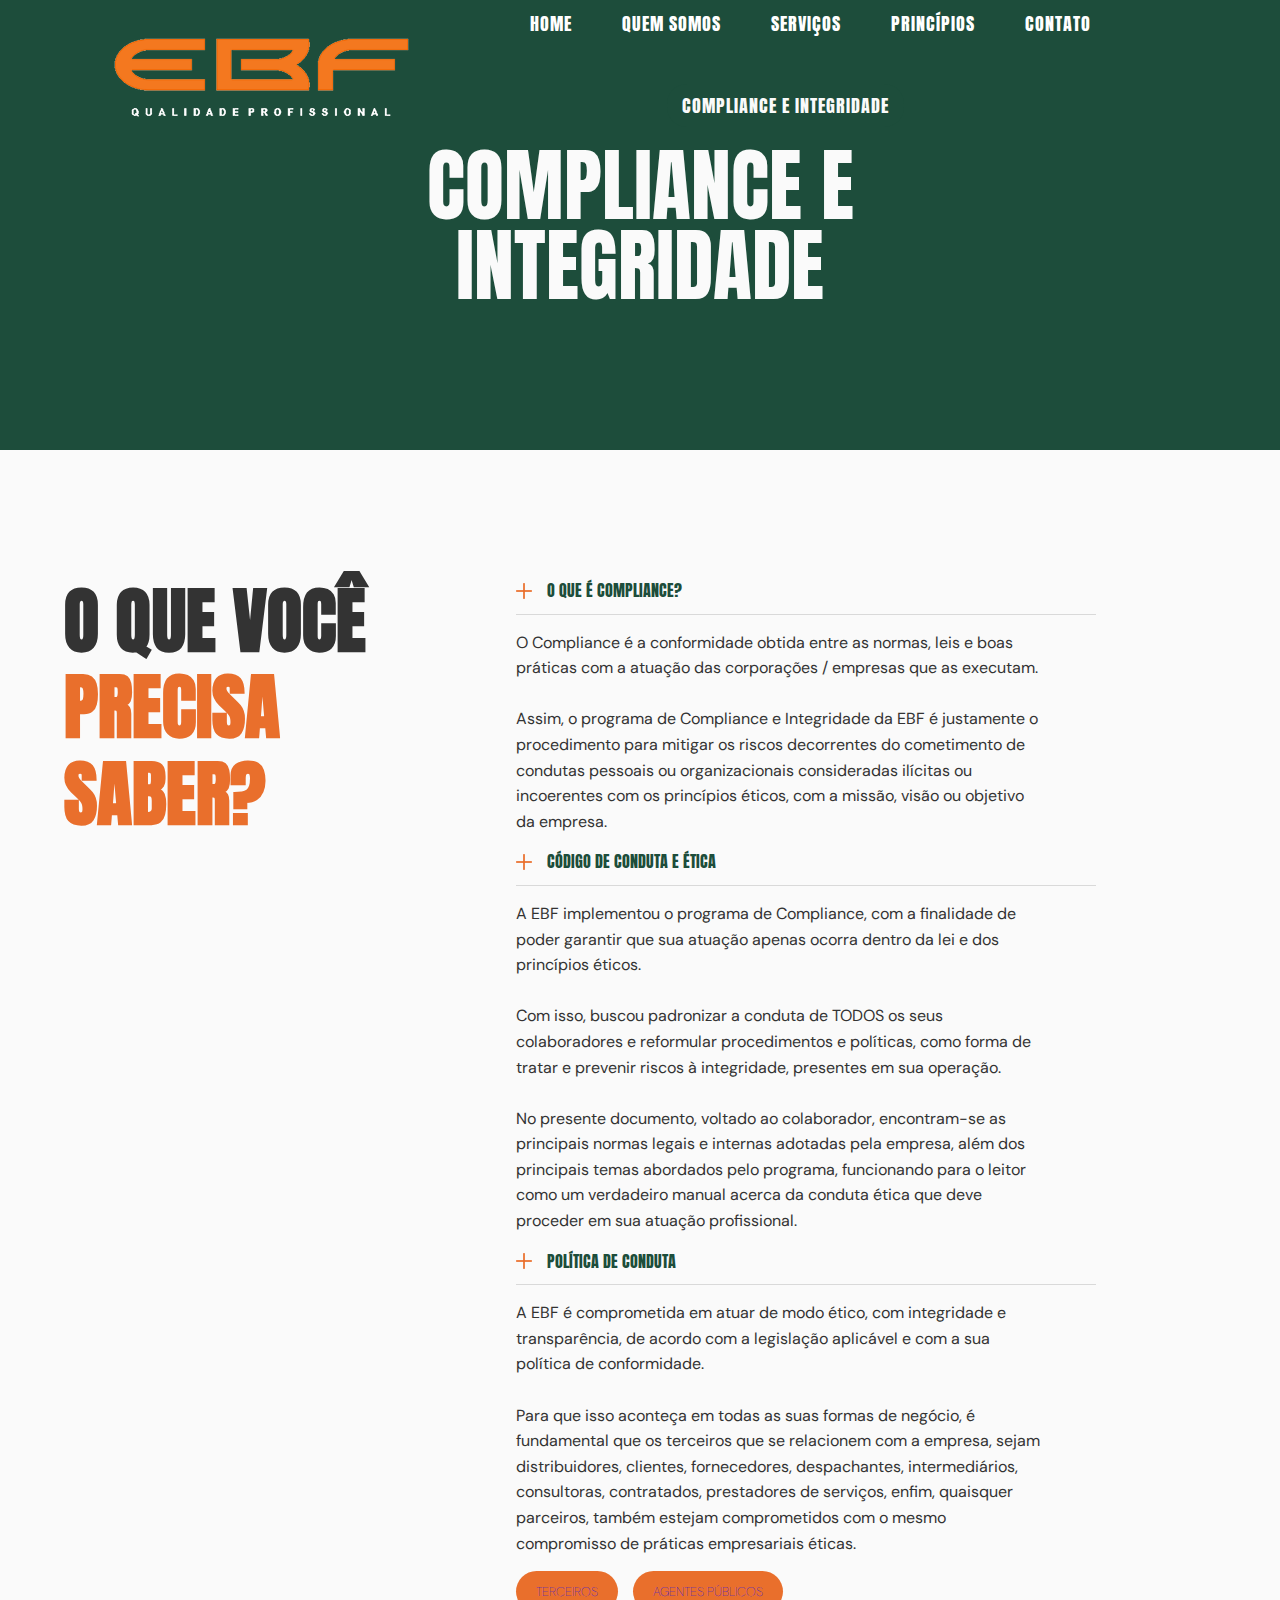
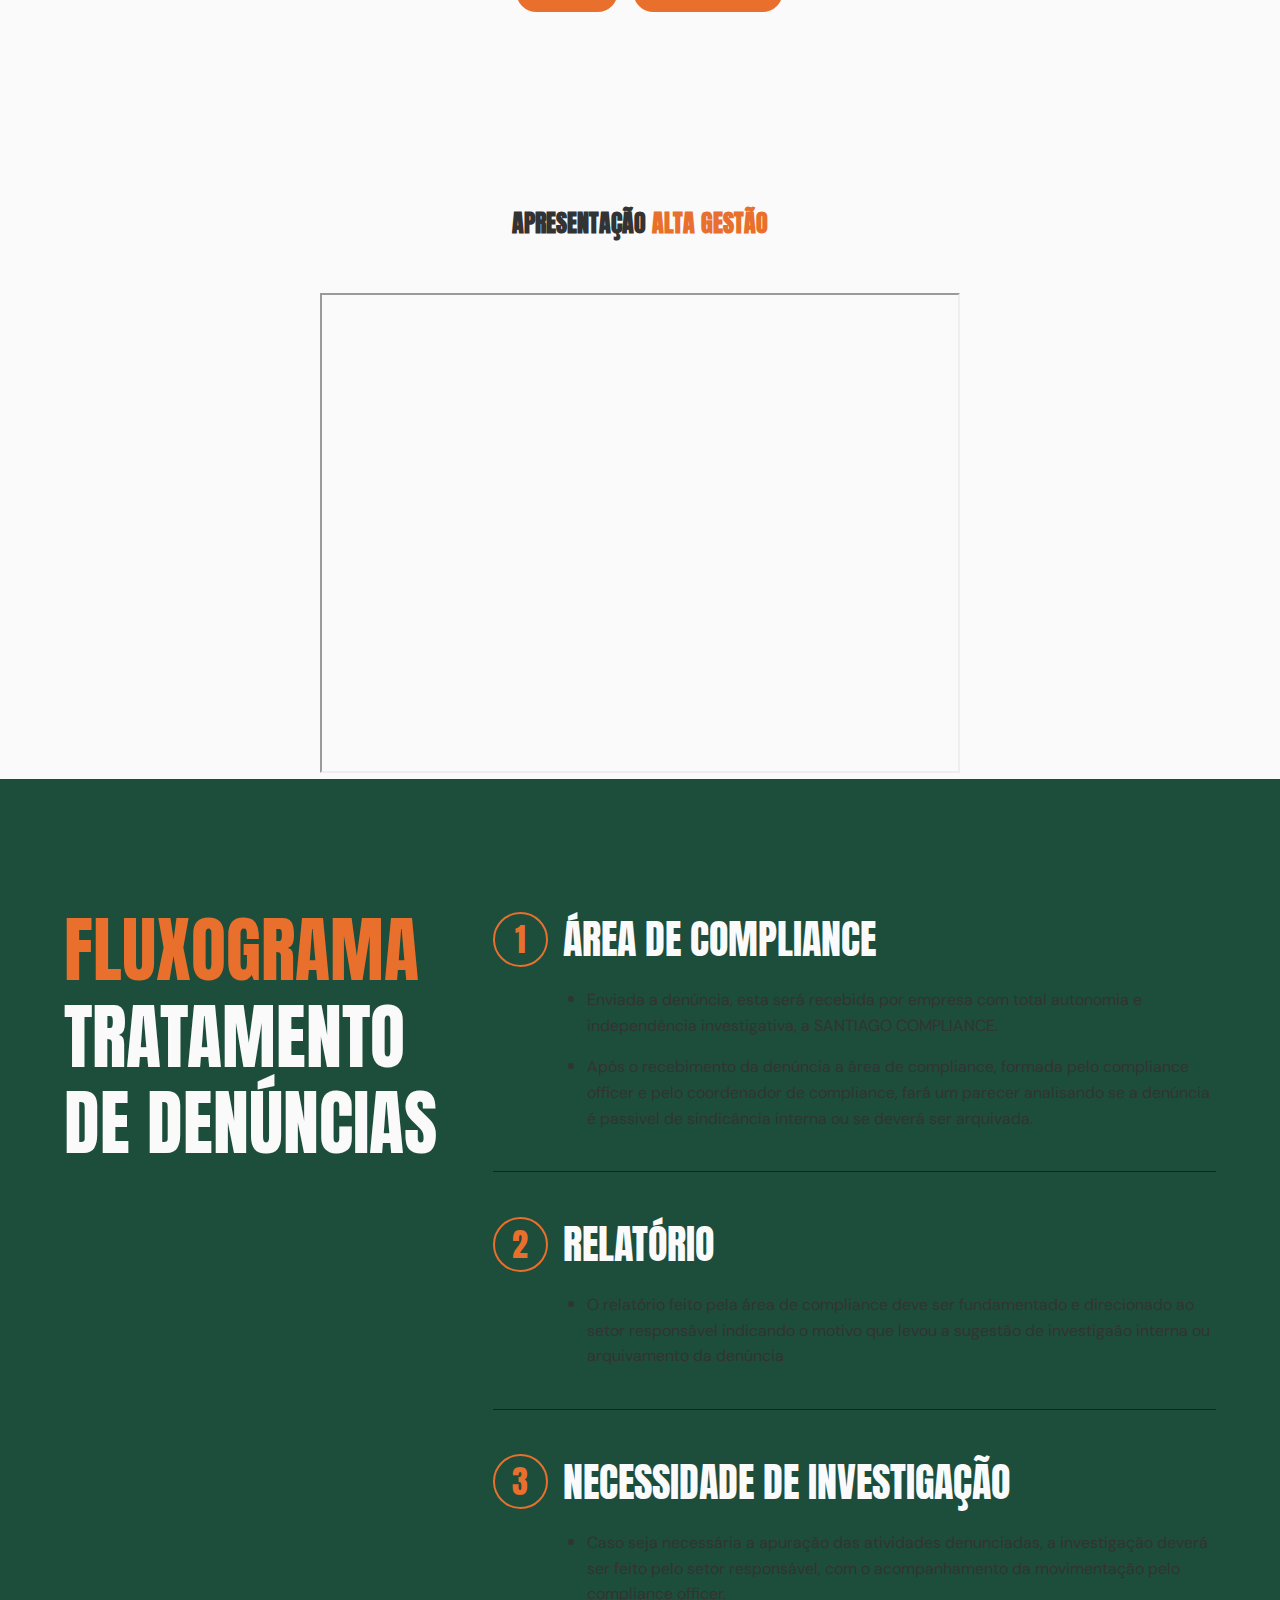
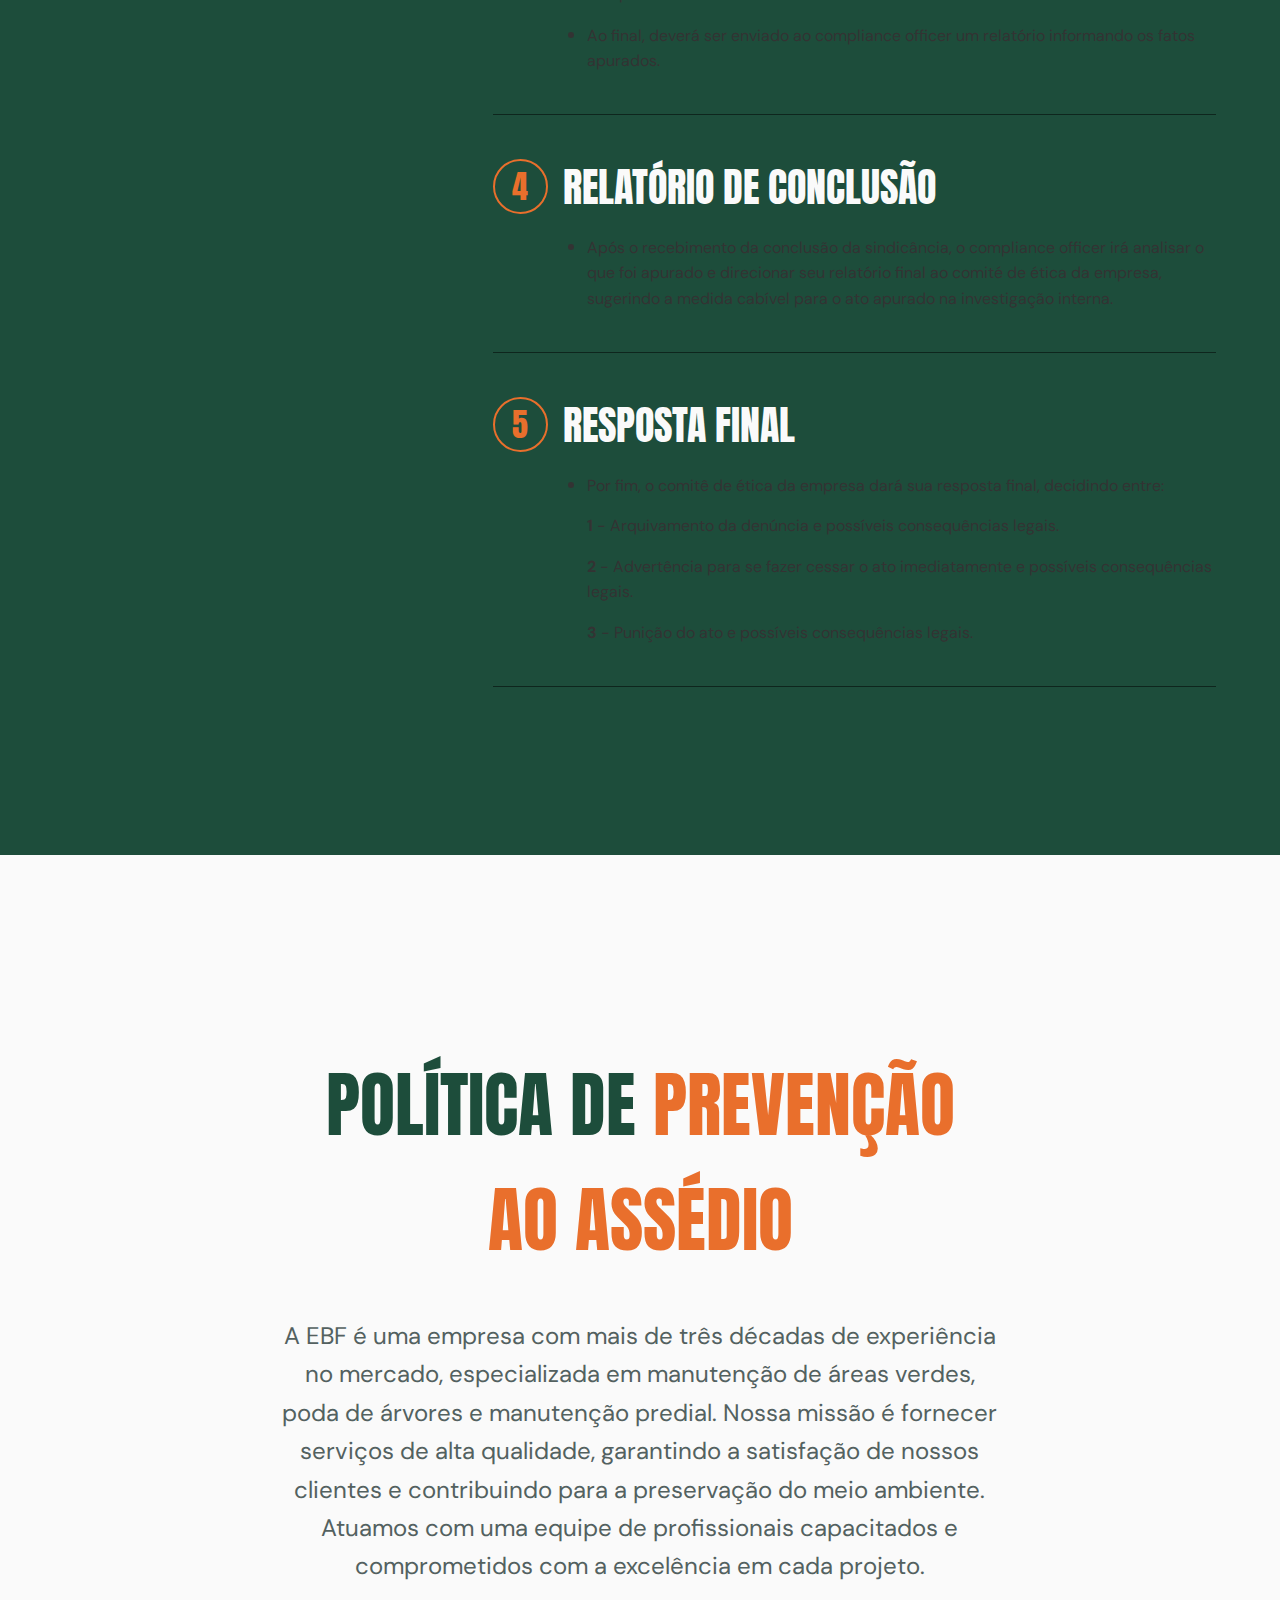
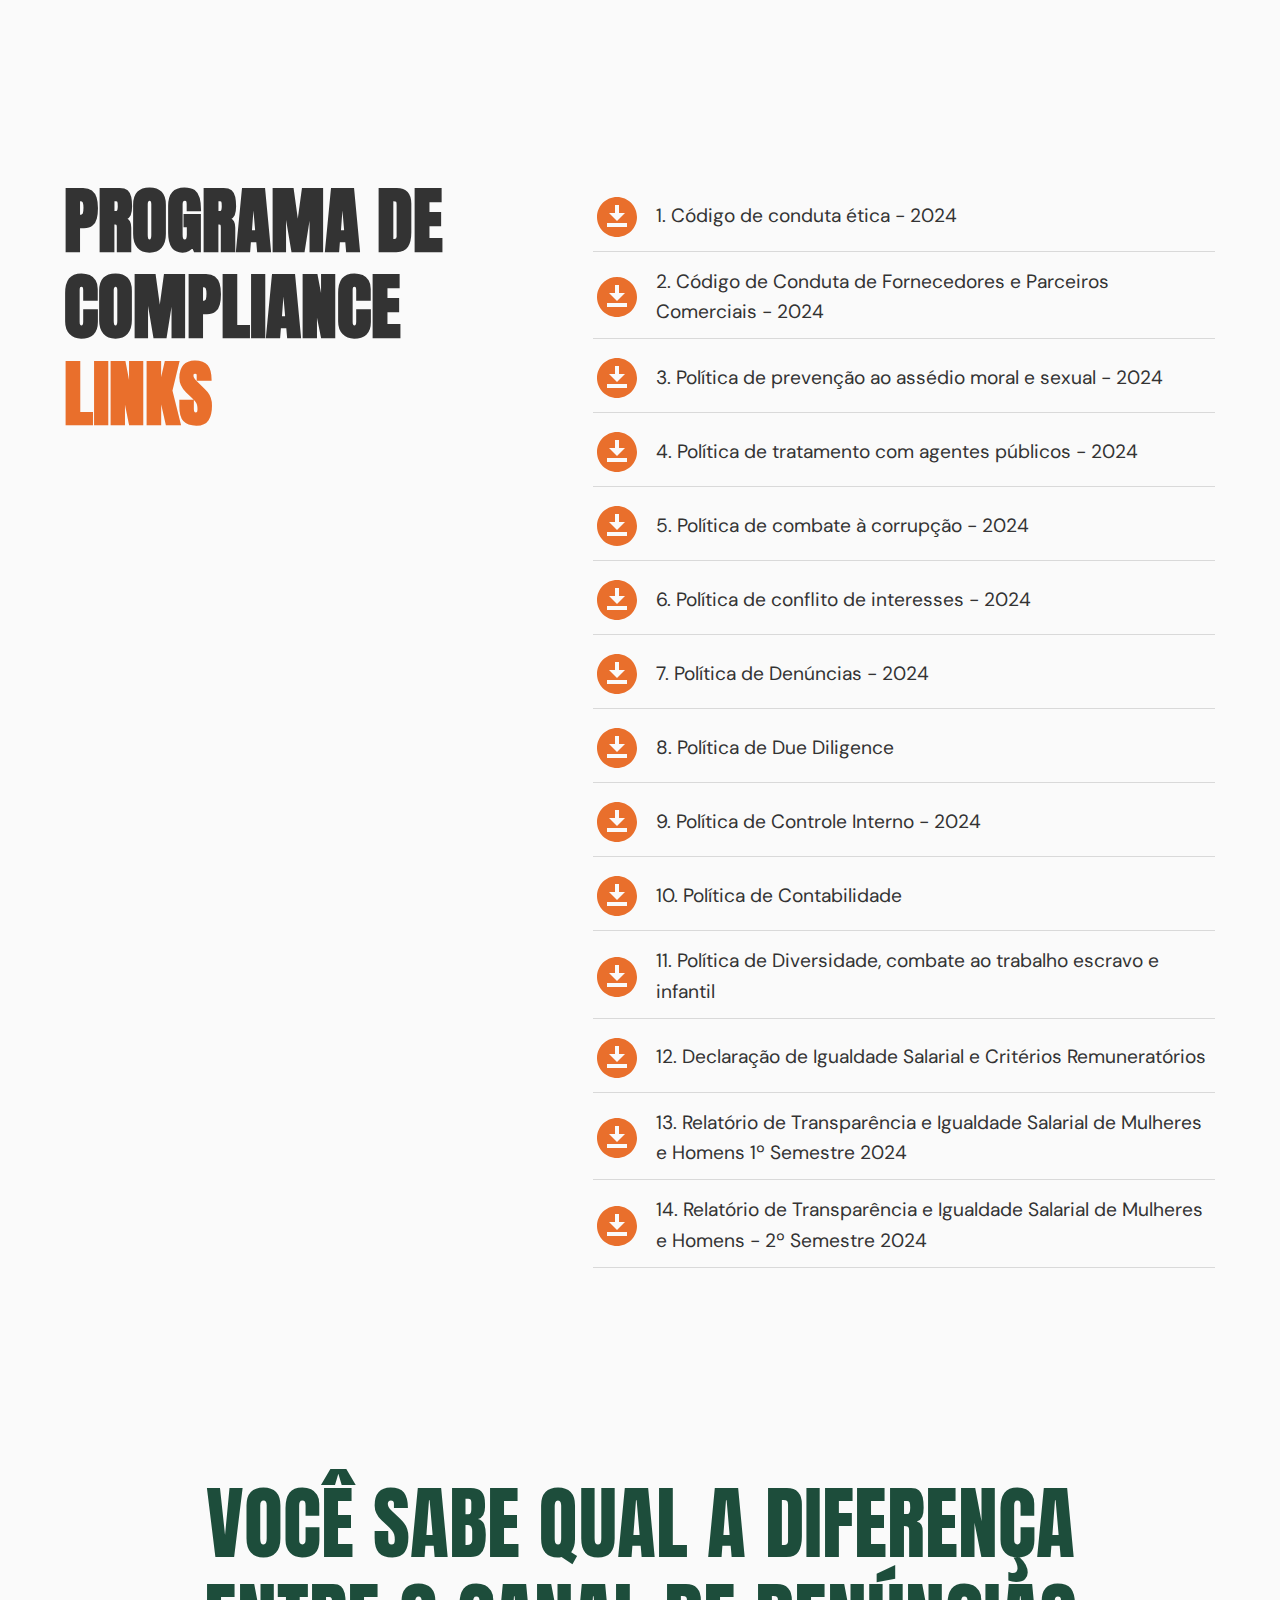
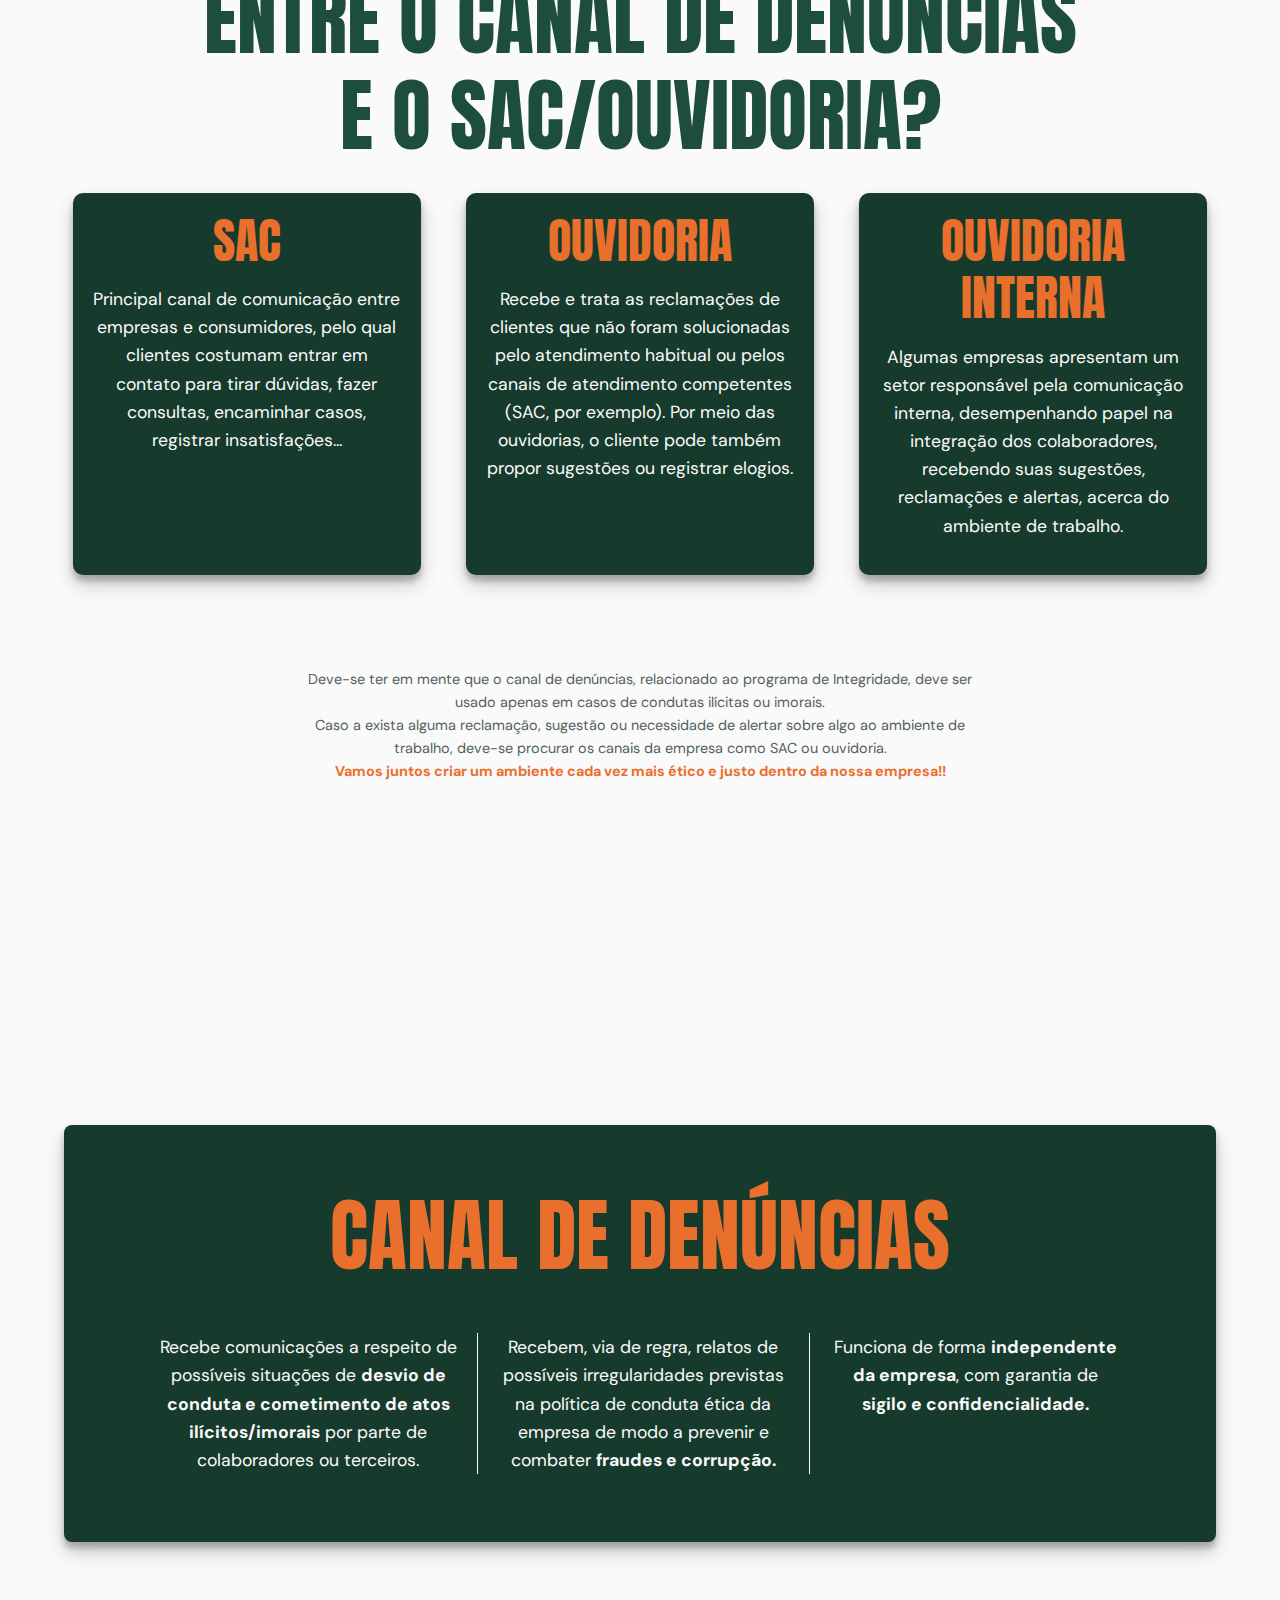
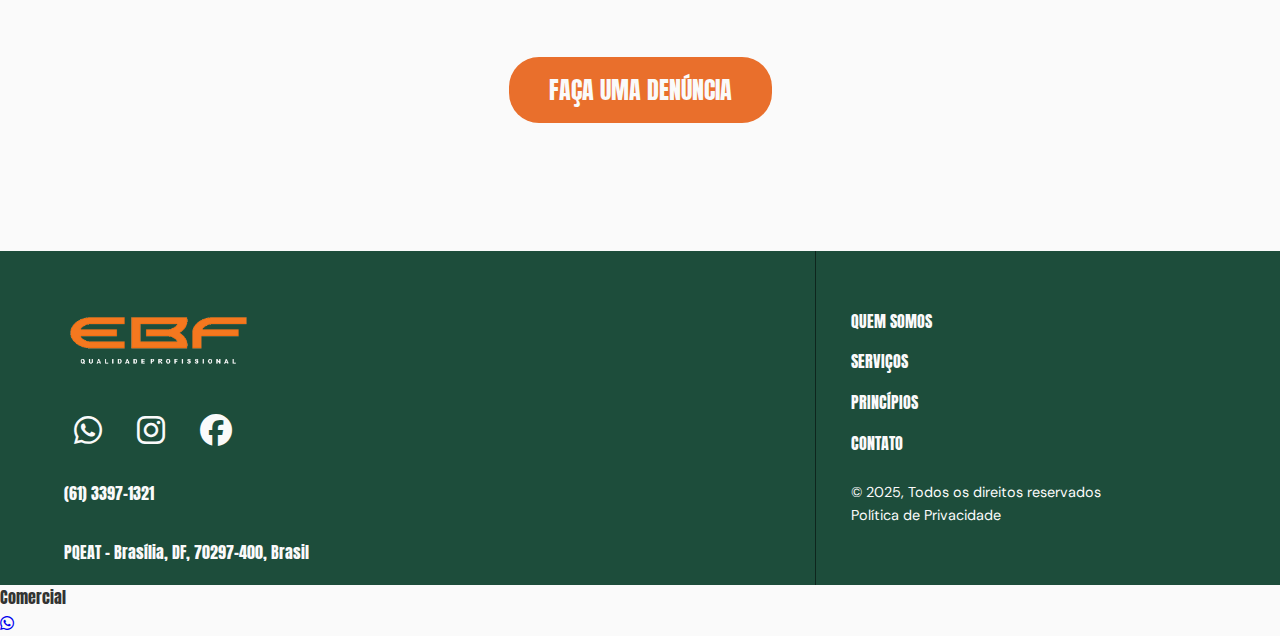
<file: compliance-integridade.html>
<!DOCTYPE html>
<html lang="en">

<head>
    <!-- Google Tag Manager -->
    <script>(function (w, d, s, l, i) {
            w[l] = w[l] || []; w[l].push({
                'gtm.start':
                    new Date().getTime(), event: 'gtm.js'
            }); var f = d.getElementsByTagName(s)[0],
                j = d.createElement(s), dl = l != 'dataLayer' ? '&l=' + l : ''; j.async = true; j.src =
                    'https://www.googletagmanager.com/gtm.js?id=' + i + dl; f.parentNode.insertBefore(j, f);
        })(window, document, 'script', 'dataLayer', 'GTM-NSTV84XT');</script>
    <!-- End Google Tag Manager -->
    <meta charset="UTF-8">
    <meta name="viewport" content="width=<device-width>, initial-scale=1.0">
    <meta name="format-detection" content="telephone=no">
    <title>EBF - Compliance e integridade</title>

    <link href="https://fonts.googleapis.com/css2?family=Anton&family=DM+Sans:wght@400;700&display=swap"
        rel="stylesheet">
    <link rel="stylesheet" href="./css/variaveis.css?v=1.0.7">
    <link rel="stylesheet" href="./css/reset-geral.css?v=1.0.7">
    <link rel="stylesheet" href="./css/style.css?v=1.0.7">
    <link rel="stylesheet" href="./css/menu.css?v=1.0.7">
    <link rel="stylesheet" href="./css/responsivo.css?v=1.0.7">
    <link rel="stylesheet" href="./css/compliance-integridade.css?v=1.0.7">

    <link rel="shortcut icon" href="images/logofavicon.png"/>
    <link rel="stylesheet" href="https://cdnjs.cloudflare.com/ajax/libs/font-awesome/6.7.2/css/all.min.css"
        integrity="sha512-Evv84Mr4kqVGRNSgIGL/F/aIDqQb7xQ2vcrdIwxfjThSH8CSR7PBEakCr51Ck+w+/U6swU2Im1vVX0SVk9ABhg=="
        crossorigin="anonymous" referrerpolicy="no-referrer" />
</head>

<body>
    <!-- Google Tag Manager (noscript) -->
    <noscript><iframe src="https://www.googletagmanager.com/ns.html?id=GTM-NSTV84XT" height="0" width="0"
            style="display:none;visibility:hidden"></iframe></noscript>
    <!-- End Google Tag Manager (noscript) -->
    <header class="header">
        <div class="container">
            <div class="logo">
                <a href="index.html"><img src="./images/logo-laranja.png" alt="EBF Qualidade Profissional"></a>
            </div>
            <nav>
                <div class="topo-menu">
                    <img src="./images/hamburguer.svg" alt="Menu" class="menu-icon" id="menu-icon">
                </div>
                <ul class="nav-links" id="nav-links">
                    <li class="home-no-menu"><a href="index.html" class="nav-item">HOME</a></li>
                    <li><a href="index.html#quem-somos" class="nav-item">QUEM SOMOS</a></li>
                    <li class="nav-servicos"><a class="nav-item">SERVIÇOS</a></li>
                    <li><a href="index.html#principios" class="nav-item">PRINCÍPIOS</a>
                    </li>
                    <li><a id="button-entre-em-contato" class="nav-item">CONTATO</a></li>
                    <li><a href="compliance-integridade.html" class="nav-item btn-compliance">COMPLIANCE E
                            INTEGRIDADE</a></li>
                    <li>
                        <img id="menu-logo" class="menu-logo nav-item" src="./images/logo-menu.png" alt="Logo">
                    </li>
                </ul>
            </nav>
        </div>
    </header>

    <!-- trecho para contato no compliance -->
    <div class="overlay"></div>
    <div class="entre-em-contato-container">
        <div class="entre-em-contato">
            <div class="entre-em-contato-esquerda">
                <div class="entre-em-contato-esquerda-heading">
                    <span class="entre-em-contato-esquerda-heading-secundario">ENTRE EM<br></span>
                    <span class="entre-em-contato-esquerda-heading-primario">CONTATO</span>
                </div>
                <div class="entre-em-contato-esquerda-container">
                    <div class="entre-em-contato-esquerda-email">
                        <div class="entre-em-contato-label">E-mail para envio de currículos</div>
                        <div class="entre-em-contato-valor sublinhado">COMERCIAL@EBFWEB.COM.BR</div>
                        <div></div>
                    </div>
                </div>
                <div class="entre-em-contato-esquerda-container">
                    <div class="entre-em-contato-esquerda-wpp">
                        <div class="entre-em-contato-label">Whatsapp</div>
                        <div class="entre-em-contato-valor">(61) 3397-1321</div>
                    </div>
                </div>
                <div class="entre-em-contato-esquerda-container">
                    <div class="entre-em-contato-esquerda-endereco">
                        <div class="entre-em-contato-label">Endereço</div>
                        <div class="entre-em-contato-valor">PQEAT - Brasília, DF, 70297-400, Brasil</div>
                    </div>
                </div>
            </div>
            <div class="entre-em-contato-direita-content">
                <div class="entre-em-contato-direita-heading">CONTATO COMERCIAL</div>
                <div class="entre-em-contato-direita-texto">Preencha os detalhes e entraremos em<br>contato o mais breve
                    possível pra<br>entender suas necessidades!</div>
                <div class="inputs-entre-em-contato">
                    <label for="nome-entre-em-contato">Nome</label>
                    <input type="text" id="nome-entre-em-contato" placeholder="Seu nome aqui">
                    <label for="email-entre-em-contato">E-mail</label>
                    <input type="text" id="email-entre-em-contato" placeholder="Seu e-mail aqui">
                    <label for="telefone-entre-em-contato">Telefone</label>
                    <input type="text" id="telefone-entre-em-contato" placeholder="Seu telefone aqui">
                    <label for="mensagem-entre-em-contato">Mensagem</label>
                    <input type="text" id="mensagem-entre-em-contato" placeholder="Sua mensagem aqui">
                </div>
                <button id="entrar-em-contato" onclick="entrarEmContato()">ENVIAR</button>
            </div>
        </div>
    </div>

    <!-- adicionada classe hero-compliance mudanca no texto -->
    <section class="hero hero-compliance">
        <div class="hero-content">
            <!-- <br> -->
            <h1>COMPLIANCE E<br>INTEGRIDADE</h1>
        </div>
    </section>

    <section id="voce-precisa-saber">
        <div class="container-saber">
            <div class="titulo-saber">
                <h2>O QUE VOCÊ</h2>
                <h2><span class="highlight">PRECISA</span></h2>
                <h2><span class="highlight">SABER?</span></h2>
            </div>
            <ul class="conteudo-saber">
                <li>
                    <div class="titulo-conteudo">
                        <img src="./images/sinal-mais.png" alt="mais-abrir">
                        <h4>O QUE É COMPLIANCE?</h4>
                    </div>
                    <p>O Compliance é a conformidade obtida entre as normas, leis e boas práticas com a atuação das
                        corporações / empresas que as executam.
                        <br><br>
                        Assim, o programa de Compliance e Integridade da EBF é justamente o procedimento para mitigar os
                        riscos decorrentes do cometimento de condutas pessoais ou organizacionais consideradas ilícitas
                        ou incoerentes com os princípios éticos, com a missão, visão ou objetivo da empresa.
                    </p>
                </li>

                <li>
                    <div class="titulo-conteudo">
                        <img src="./images/sinal-mais.png" alt="mais-abrir">
                        <h4>CÓDIGO DE CONDUTA E ÉTICA</h4>
                    </div>
                    <p>A EBF implementou o programa de Compliance, com a finalidade de poder garantir que sua atuação
                        apenas ocorra dentro da lei e dos princípios éticos.
                        <br><br>
                        Com isso, buscou padronizar a conduta de TODOS os seus colaboradores e reformular procedimentos
                        e políticas, como forma de tratar e prevenir riscos à integridade, presentes em sua operação.
                        <br><br>
                        No presente documento, voltado ao colaborador, encontram-se as principais normas legais e
                        internas adotadas pela empresa, além dos principais temas abordados pelo programa, funcionando
                        para o leitor como um verdadeiro manual acerca da conduta ética que deve proceder em sua atuação
                        profissional.
                    </p>
                </li>

                <li>
                    <div class="titulo-conteudo">
                        <img src="./images/sinal-mais.png" alt="mais-abrir">
                        <h4>POLÍTICA DE CONDUTA</h4>
                    </div>
                    <p>A EBF é comprometida em atuar de modo ético, com integridade e transparência, de acordo com a
                        legislação aplicável e com a sua política de conformidade.
                        <br><br>
                        Para que isso aconteça em todas as suas formas de negócio, é fundamental que os terceiros que se
                        relacionem com a empresa, sejam distribuidores, clientes, fornecedores, despachantes,
                        intermediários, consultoras, contratados, prestadores de serviços, enfim, quaisquer parceiros,
                        também estejam comprometidos com o mesmo compromisso de práticas empresariais éticas.
                    </p>
                    <div class="botoes-saber">
                        <button class="botao-saber"><a
                                href="./arquivos/terceiros.pdf" target="_blank">TERCEIROS</a></button>

                        <button class="botao-saber"><a
                                href="./arquivos/guia-agentes-publicos.pdf"
                                target="_blank">AGENTES PÚBLICOS</a></button>
                    </div>
                </li>
            </ul>
        </div>
    </section>

    <section id="apresentacao-gestao">
        <div class="container-gestao">
            <h2>APRESENTAÇÃO <span class="highlight">ALTA GESTÃO</span></h2>
            <div class="video-container">
                <iframe src="https://drive.google.com/file/d/1Hx_PZERpNTTrKx1RT4KD47GNvONK8tvf/preview" width="640"
                    height="480" allow="autoplay"></iframe>
            </div>
        </div>
    </section>

    <section id="fluxograma-denuncias">
        <div class="container-fluxograma">
            <div class="titulo-fluxograma">
                <h2><span class="highlight">FLUXOGRAMA</span></h2>
                <h2>TRATAMENTO </h2>
                <h2>DE DENÚNCIAS</h2>
            </div>
            <ul class="conteudo-fluxograma">
                <li>
                    <div class="titulo-conteudo-fluxograma">
                        <div class="numero-titulo">1</div>
                        <h4>ÁREA DE COMPLIANCE</h4>
                    </div>
                    <ul class="lista-fluxograma">
                        <li>
                            <p>Enviada a denúncia, esta será recebida por empresa com total autonomia e independência
                                investigativa, a SANTIAGO COMPLIANCE.</p>
                        </li>
                        <li>
                            <p>Após o recebimento da denúncia a área de compliance, formada pelo compliance officer e
                                pelo coordenador de compliance, fará um parecer analisando se a denúncia é passivel de
                                sindicância interna ou se deverá ser arquivada.</p>
                        </li>
                    </ul>
                </li>
                <li>
                    <div class="linha-fluxograma"></div>
                </li>

                <li>
                    <div class="titulo-conteudo-fluxograma">
                        <div class="numero-titulo">2</div>
                        <h4>RELATÓRIO</h4>
                    </div>
                    <ul class="lista-fluxograma">
                        <li>
                            <p>O relatório feito pela área de compliance deve ser fundamentado e direcionado ao setor
                                responsável indicando o motivo que levou a sugestão de investigaão interna ou
                                arquivamento da denúncia</p>
                        </li>
                    </ul>
                </li>
                <li>
                    <div class="linha-fluxograma"></div>
                </li>

                <li>
                    <div class="titulo-conteudo-fluxograma">
                        <div class="numero-titulo">3</div>
                        <h4>NECESSIDADE DE INVESTIGAÇÃO</h4>
                    </div>
                    <ul class="lista-fluxograma">
                        <li>
                            <p>Caso seja necessária a apuração das atividades denunciadas, a investigação deverá ser
                                feito pelo setor responsável, com o acompanhamento da movimentação pelo compliance
                                officer.</p>
                        </li>
                        <li>
                            <p>Ao final, deverá ser enviado ao compliance officer um relatório informando os fatos
                                apurados.</p>
                        </li>
                    </ul>
                </li>
                <li>
                    <div class="linha-fluxograma"></div>
                </li>

                <li>
                    <div class="titulo-conteudo-fluxograma">
                        <div class="numero-titulo">4</div>
                        <h4>RELATÓRIO DE CONCLUSÃO</h4>
                    </div>
                    <ul class="lista-fluxograma">
                        <li>
                            <p>Após o recebimento da conclusão da sindicância, o compliance officer irá analisar o que
                                foi
                                apurado e direcionar seu relatório final ao comité de ética da empresa, sugerindo a
                                medida
                                cabível para o ato apurado na investigação interna.</p>
                        </li>
                    </ul>
                </li>
                <li>
                    <div class="linha-fluxograma"></div>
                </li>

                <li>
                    <div class="titulo-conteudo-fluxograma">
                        <div class="numero-titulo">5</div>
                        <h4>RESPOSTA FINAL</h4>
                    </div>
                    <ul class="lista-fluxograma lista-fluxograma-final">
                        <li>
                            <p>Por fim, o comitê de ética da empresa dará sua resposta final, decidindo entre:</p>
                        </li>
                        <li>
                            <p><span class="numero-fluxo-final">1</span> - Arquivamento da denúncia e possíveis
                                consequências legais.</p>
                        </li>
                        <li>
                            <p><span class="numero-fluxo-final">2</span> - Advertência para se fazer cessar o ato
                                imediatamente e possíveis consequências legais.</p>
                        </li>
                        <li>
                            <p><span class="numero-fluxo-final">3</span> - Punição do ato e possíveis consequências
                                legais.</p>
                        </li>
                    </ul>
                </li>
                <li>
                    <div class="linha-fluxograma"></div>
                </li>
            </ul>
        </div>
    </section>

    <section class="politica-prevencao-assedio">
        <h2>POLÍTICA DE<span class="highlight"> PREVENÇÃO
                <br>AO ASSÉDIO</span></h2>
        <p>A EBF é uma empresa com mais de três décadas de experiência no mercado, especializada em manutenção de áreas
            verdes, poda de árvores e manutenção predial. Nossa missão é fornecer serviços de alta qualidade, garantindo
            a satisfação de nossos clientes e contribuindo para a preservação do meio ambiente. Atuamos com uma equipe
            de profissionais capacitados e comprometidos com a excelência em cada projeto.</p>
    </section>

    <section id="links-programas-compliance">
        <div class="container-links-programas">
            <div class="titulo-links-programas">
                <h2>PROGRAMA DE</h2>
                <h2>COMPLIANCE</h2>
                <h2><span class="highlight">LINKS</span></h2>
            </div>
            <ul class="lista-compliance-links">
                <li class="titulo-links">
                    <img src="./images/icone-download.svg" alt="mais-abrir">
                    <a href="./arquivos/codigo-de-conduta-etica.pdf" target="_blank">1. Código de
                        conduta ética - 2024</a>
                </li>
                <li class="titulo-links">
                    <img src="./images/icone-download.svg" alt="mais-abrir">
                    <a href="./arquivos/codigo-de-conduta-fornecedores.pdf" target="_blank">2.
                        Código de Conduta de Fornecedores e Parceiros Comerciais - 2024</a>
                </li>
                <li class="titulo-links">
                    <img src="./images/icone-download.svg" alt="mais-abrir">
                    <a href="./arquivos/politica-de-prevencao.pdf" target="_blank">3. Política de
                        prevenção ao assédio moral e sexual - 2024</a>
                </li>
                <li class="titulo-links">
                    <img src="./images/icone-download.svg" alt="mais-abrir">
                    <a href="./arquivos/politica-de-tratamento-agentes.pdf"
                    target="_blank">4. Política de tratamento com agentes públicos -
                        2024</a>
                </li>
                <li class="titulo-links">
                    <img src="./images/icone-download.svg" alt="mais-abrir">
                    <a href="./arquivos/politica-de-combate.pdf" target="_blank">5. Política de
                        combate à corrupção - 2024</a>
                </li>
                <li class="titulo-links">
                    <img src="./images/icone-download.svg" alt="mais-abrir">
                    <a href="./arquivos/politica-de-conflito.pdf" target="_blank">6. Política de
                        conflito de interesses - 2024</a>
                </li>
                <li class="titulo-links">
                    <img src="./images/icone-download.svg" alt="mais-abrir">
                    <a href="./arquivos/politica-de-denuncias.pdf" target="_blank">7. Política de
                        Denúncias - 2024</a>
                </li>
                <li class="titulo-links">
                    <img src="./images/icone-download.svg" alt="mais-abrir">
                    <a href="./arquivos/politica-due-diligence.pdf" target="_blank">8. Política de
                        Due Diligence</a>
                </li>
                <li class="titulo-links">
                    <img src="./images/icone-download.svg" alt="mais-abrir">
                    <a href="./arquivos/politica-controle-interno.pdf" target="_blank">9.
                        Política de Controle Interno - 2024</a>
                </li>
                <li class="titulo-links">
                    <img src="./images/icone-download.svg" alt="mais-abrir">
                    <a href="./arquivos/politica-de-contabilidade.pdf" target="_blank">10.
                        Política de Contabilidade</a>
                </li>
                <li class="titulo-links">
                    <img src="./images/icone-download.svg" alt="mais-abrir">
                    <a href="./arquivos/politica-de-diversidade.pdf" target="_blank">11. Política
                        de Diversidade, combate ao trabalho escravo e infantil</a>
                </li>
                <li class="titulo-links">
                    <img src="./images/icone-download.svg" alt="mais-abrir">
                    <a href="./arquivos/declaracao-igualdade-salarial.pdf" target="_blank">12. Declaração de Igualdade Salarial e Critérios Remuneratórios</a>
                </li>
                <li class="titulo-links">
                    <img src="./images/icone-download.svg" alt="mais-abrir">
                    <a href="./arquivos/relatorio-transparencia-igualdade-salarial.pdf" target="_blank">13. Relatório de Transparência e Igualdade Salarial de Mulheres e Homens 1º Semestre 2024</a>
                </li>
                <li class="titulo-links">
                    <img src="./images/icone-download.svg" alt="mais-abrir">
                    <a href="./arquivos/relatorio-transparencia-igualdade-salarial2semestre.pdf" target="_blank">14. Relatório de Transparência e Igualdade Salarial de Mulheres e Homens - 2º Semestre 2024</a>
                </li>

            </ul>
        </div>
    </section>

    <section id="diferenca-denuncia-sac">
        <div class="container">
            <h2>VOCÊ SABE QUAL A DIFERENÇA</h2>
            <h2>ENTRE O CANAL DE DENÚNCIAS</h2>
            <h2>E O SAC/OUVIDORIA?</h2>
            <div class="lista-diferenca-denuncia-sac">
                <div>
                    <h3>SAC</h3>
                    <p>Principal canal de comunicação entre empresas e consumidores, pelo qual clientes costumam entrar
                        em contato para tirar dúvidas, fazer consultas, encaminhar casos, registrar insatisfações...</p>
                </div>
                <div>
                    <h3>OUVIDORIA</h3>
                    <p>Recebe e trata as reclamações de clientes que não foram solucionadas pelo atendimento habitual ou
                        pelos canais de atendimento competentes (SAC, por exemplo). Por meio das ouvidorias, o cliente
                        pode também propor sugestões ou registrar elogios.</p>
                </div>
                <div>
                    <h3>OUVIDORIA INTERNA</h3>
                    <p>Algumas empresas apresentam um setor responsável pela comunicação interna, desempenhando papel na
                        integração dos colaboradores, recebendo suas sugestões, reclamações e alertas, acerca do
                        ambiente de trabalho.</p>
                </div>
            </div>
            <div class="texto-canal-denuncia">
                <p>Deve-se ter em mente que o canal de denúncias, relacionado ao programa de Integridade, deve ser usado
                    apenas em casos de condutas ilícitas ou imorais.<br>
                    Caso a exista alguma reclamação, sugestão ou necessidade de alertar sobre algo ao ambiente de
                    trabalho, deve-se procurar os canais da empresa como SAC ou ouvidoria.<br>
                    <strong><span class="highlight">Vamos juntos criar um ambiente cada vez mais ético e justo dentro da
                            nossa empresa!!</span></strong>
                </p>
            </div>
        </div>
    </section>

    <!-- secao semenlhante a denuncia -->
    <section id="canal-denuncias">
        <div class="container">
            <div>
                <h2>CANAL DE DENÚNCIAS</h2>
            </div>
            <div class="conteudo-denuncia">
                <p>
                    Recebe comunicações a respeito de possíveis situações de <b>desvio de conduta e cometimento de
                        atos ilícitos/imorais</b> por parte de colaboradores ou terceiros.
                </p>
                <p>
                    Recebem, via de regra, relatos de possíveis irregularidades previstas na política de conduta
                    ética da empresa de modo a prevenir e combater <b>fraudes e corrupção.</b>
                </p>
                <p>
                    Funciona de forma <b>independente da empresa</b>, com garantia de <b>sigilo e
                        confidencialidade.</b>
                </p>
            </div>
        </div>
        <div class="botao-denuncia">
            <button>
                <a href="https://santiagocompliance.com.br/integridade/ebf-industria-comercio-e-servicos-ltda"
                    target="_blank">FAÇA UMA DENÚNCIA</a>
            </button>
        </div>
    </section>

    <footer>
        <div class="container-footer">
          <div class="container-externo-social">
            <div class="logo-footer">
              <img src="images/logo-laranja.png" alt="EBF Qualidade Profissional">
            </div>
            <div class="container-interno">
              <div class="social-media">
                <div class="social-icons">
                  <a href="https://wa.me/+556198052164" target="_blank"><i class="fa-brands fa-whatsapp icone"></i></a>
                </div>
                <div class="social-icons">
                  <a href="https://www.instagram.com/ebfweb_?igsh=MzdpZzVoanRhcTY3" target="_blank"><i
                      class="fa-brands fa-instagram icone"></i></a>
                </div>
                <div class="social-icons">
                  <a href="https://www.facebook.com/share/1Fha7fsVTC/?mibextid=wwXIfr" target="_blank"><i
                      class="fa-brands fa-facebook icone"></i></a>
                </div>
              </div>
            </div>
            <div class="endereco-telefone-footer">
              (61) 3397-1321
            </div>
            <div class="endereco-telefone-footer">
              PQEAT - Brasília, DF, 70297-400, Brasil
            </div>
          </div>
          <div class="direitos-reservados">
            <nav>
              <ul class="menu-footer">
                <li><a href="./index.html#quem-somos">QUEM SOMOS</a></li>
                <li class="nav-servicos"><a>SERVIÇOS</a></li>
                <li><a href="./index.html#principios">PRINCÍPIOS</a></li>
                <li><a id="button-entre-em-contato-footer">CONTATO</a></li>
              </ul>
            </nav>
            <p>© 2025, Todos os direitos reservados<br>
              Política de Privacidade</p>
          </div>
        </div>
      </footer>

    <div class="whatsapp">
        <div class="texto-wpp">
            <span>Comercial</span>
        </div>
        <div class="botao-wpp">
            <a href="https://wa.me/+556198052164" target="_blank"><i class="fa-brands fa-whatsapp icone"></i></a>
        </div>
    </div>

    <script src="./js/index.js"></script>
</body>

</html>
</file>
<file: css/variaveis.css>
:root {
    --cor-primaria: #FAFAFA;
    --cor-secundaria: #E96F2C;
    --cor-terciaria: #1D4D3B;
    --cor-texto: #536160;
    --cor-branca: #FFFFFF;
}

:root {
    --fonte-primaria: 'Anton', sans-serif;
    --fonte-secundaria: "DM Sans", sans-serif;
}

:root {
    --titulo-hero: 104px;
    --tamanho-titulo: 72px;
    --tamanho-informacoes: 20px;
    --tamanho-titulo-secundario: 54px;
    --tamanho-texto: 18px;
    --tamanho-copy: 14px;
    --altura-titulos: 106%;
    --espacamento-titulos: -2%;
}
</file>
<file: css/style.css>
/* Header */
header {
  background: transparent;
  color: var(--cor-primaria);
  padding: 10px 0;
  position: absolute;
  width: 100%;
  top: 0;
  left: 0;
  z-index: 1000;
  transition: background 0.3s ease;
}

header.scrolled {
  background: var(--cor-terciaria);
}

header .container {
  display: flex;
  text-wrap: nowrap;
  justify-content: space-between;
  align-items: center;
  padding: 0 5%;
  overflow: hidden;
}

header .logo {
  margin-top: 13px;
}

header nav ul {
  display: flex;
  justify-content: center;
  align-items: center;
  flex-wrap: wrap;
  gap: 30px;
}

header nav ul li a {
  color: var(--cor-primaria);
  font-family: var(--fonte-primaria), sans-serif;
  font-weight: 400;
  font-size: 1rem;
  letter-spacing: 1px;
}

header nav ul li .btn-compliance {
  background: var(--cor-terciaria);
  color: var(--cor-primaria);
  padding: 8px 15px;
  border-radius: 20px;
  transition: background 0.3s;
}

header nav ul li .btn-compliance:hover {
  background: #184132;
}

/* Hero Section */
.hero {
  position: relative;
  width: 100%;
  height: 85vh;
  overflow: hidden;
}

.hero img {
  width: 100%;
  height: 100%;
  object-fit: cover;
  filter: brightness(60%);
  position: relative;
}

.hero-content {
  display: flex;
  flex-direction: column;
  justify-content: center;
  align-items: center;
  text-align: center;
  color: var(--cor-primaria);
}

.hero-content {
  position: absolute;
  top: 50%;
  left: 50%;
  transform: translate(-50%, -50%);
  text-align: center;
  color: var(--cor-primaria);
  width: 80%;
}

.hero-content h1 {
  font-family: var(--fonte-primaria), sans-serif;
  font-size: 5rem;
  font-weight: 400;
  line-height: 130%;
  margin-bottom: 2%;
}

.hero-content button {
  background: var(--cor-secundaria);
  color: var(--cor-primaria);
  border: none;
  padding: 22px 32px;
  font-size: 1.2rem;
  line-height: 20px;
  font-weight: 400;
  cursor: pointer;
  border-radius: 30px;
  transition: background 0.3s;
}

.hero-content button:hover {
  background: #db8052;
}

/* Parceiros */
.parceiros {
  background: var(--cor-terciaria);
  padding: 20px 0;
  text-align: center;
}

.parceiros .slide-track {
  display: flex;
  justify-content: space-between;
  align-items: center;
}

.parceiros img {
  max-width: 80%;
  transition: filter 0.3s;
  object-fit: contain;
}

/* animacao */
.slider {
  width: 100%;
  overflow: hidden;
  position: relative;
}

.slide-track {
  display: flex;
  width: calc(250px * 12);
  animation: scroll 15s linear infinite;
}

.slide {
  width: 250px;
  flex-shrink: 0;
}

.slide img {
  width: 100%;
  height: auto;
}

@keyframes scroll {
  0% {
      transform: translateX(0);
  }
  100% {
      transform: translateX(calc(-250px * 6)); /* Ajuste o valor conforme o número de imagens */
  }
}

/* Quem Somos */
#quem-somos .container {
  padding: 80px 20px;
  text-align: center;
}

#quem-somos h2 {
  font-family: var(--fonte-primaria), sans-serif;
  font-size: 4rem;
  font-weight: 400;
  color: var(--cor-terciaria);
  line-height: 5rem;
  width: 80%;
  margin: 0 auto;
}


.highlight {
  color: var(--cor-secundaria);
}

#quem-somos .content {
  display: flex;
  align-items: center;
  justify-content: center;
  gap: 6rem;
  margin-top: 40px;
  padding: 0 15%;
}

#quem-somos .equipe {
  width: 40%;
  border-radius: 10px;
}

#quem-somos p {
  /* text-align: justify; */
  font-size: 1.1rem;
  font-weight: 400;
  color: var(--cor-texto);
  font-family: var(--fonte-secundaria);
}

#quem-somos .coluna {
  display: flex;
  flex-direction: column;
  gap: 30px;
}

#quem-somos .coluna .seta {
  display: flex;
  gap: 10px;
}

#quem-somos .seta a {
  text-decoration: none;
  color: var(--cor-terciaria);
}

/* Destaque */
.destaque {
  background: var(--cor-terciaria);
  color: var(--cor-primaria);
  padding: 10% 0;
  text-align: center;
}

.destaque h2 {
  font-family: var(--fonte-primaria), sans-serif;
  font-size: 4.5rem;
  font-weight: 400;
  margin: 0 auto;
}

.destaque p {
  font-size: 1.5rem;
  font-family: var(--fonte-secundaria);
  font-weight: 400;
  margin-top: 1.5rem;
  width: 50%;
  margin: 0 auto;
  margin-top: 40px;
}

/* Serviços */

#servicos img {
  width: 40%;
  object-fit: cover;
  border-radius: 10px;
}

#servicos h4 {
  color: var(--cor-terciaria);
  font-size: 3rem;
}

#servicos p {
  font-family: var(--fonte-secundaria);
  /* text-align: justify; */
}

#servicos .esquerda,
#servicos .direita {
  padding: 5% 5%;
  margin: 5% auto;
}

#servicos .titulo-esquerda,
#servicos .titulo-direita {
  width: 100%;
}

#servicos .esquerda .conteudo-esquerda .titulo-esquerda,
#servicos .direita .conteudo-direita .titulo-direita {
  margin-bottom: 5%;
}

#servicos .esquerda {
  background-color: var(--cor-branca);
  display: flex;
  justify-content: center;
  align-items: center;
  gap: 10%;
}

#servicos .esquerda .conteudo-esquerda {
  display: flex;
  flex-direction: column;
  justify-content: flex-start;
  align-items: flex-start;
}

#servicos .esquerda .conteudo-esquerda .titulo-esquerda {
  display: flex;
  align-items: center;
  gap: 5%;
  font-size: 3rem;
}

#servicos .numeros {
  display: flex;
  color: var(--cor-secundaria);
  border: 2px solid var(--cor-secundaria);
  align-items: center;
  justify-content: center;
  min-width: 100px;
  min-height: 100px;
  max-width: 100px;
  max-height: 100px;
  border-radius: 50%;
}

#servicos .direita {
  background-color: var(--cor-primaria);
  display: flex;
  flex-direction: row-reverse;
  justify-content: center;
  align-items: center;
  gap: 10%;
}

#servicos .direita .conteudo-direita {
  display: flex;
  flex-direction: column;
  justify-content: flex-end;
  align-items: flex-end;
}

#servicos .direita .conteudo-direita .titulo-direita {
  display: flex;
  align-items: center;
  gap: 5%;
  font-size: 3rem;
}

/* Princípios */
#principios {
  background: var(--cor-terciaria);
  color: var(--cor-primaria);
  padding: 80px 20px;
  text-align: center;
}

#principios h2 {
  font-family: var(--fonte-primaria), sans-serif;
  font-size: 5rem;
  margin-bottom: 30px;
  font-weight: 300;
}

#principios p {
  font-size: 1.1rem;
  margin-bottom: 40px;
  font-family: var(--fonte-secundaria);
}

#principios .principios-list {
  display: flex;
  justify-content: space-around;
  gap: 20px;
}

#principios .principios-list div {
  padding: 0 30px;
  background: #163b2d;
  padding: 20px;
  border-radius: 10px;
  width: 30%;
  box-shadow: rgba(0, 0, 0, 0.19) 0px 10px 20px, rgba(0, 0, 0, 0.23) 0px 6px 6px;
}

#principios h3 {
  color: var(--cor-secundaria);
  font-family: var(--fonte-primaria), sans-serif;
  margin-bottom: 15px;
  font-size: 3rem;
  font-weight: 300;
}

/* Seção Final */
.final {
  position: relative;
  text-align: center;
  color: var(--cor-terciaria);
}

.final .background-final {
  width: 100%;
  object-fit: cover;
  object-position: center;
}

.container-final {
  display: flex;
  align-items: center;
  justify-content: center;
  padding: 5%;
  text-align: center;
}

.final-content {
  width: 100%;
  background: var(--cor-branca);
  display: flex;
  flex-direction: column;
  align-items: center;
  justify-content: center;
  margin-bottom: 5%;
}

.final-content .banner-final {
  width: 80%;
}

.final-content button {
  background: var(--cor-terciaria);
  border: none;
  margin-top: -100px;
  padding: 15px 40px;
  font-size: 1.5rem;
  cursor: pointer;
  border-radius: 30px;
  transition: background 0.3s;
}

.final-content button a {
  color: var(--cor-primaria);
}

.final-content button:hover {
  background: #163b2d;
}

/* Footer */
footer {
  background: var(--cor-terciaria);
  color: var(--cor-primaria);
  display: flex;
}

footer nav ul li a {
  color: var(--cor-primaria);
  font-size: 1rem;
}

footer .logo-footer img {
  width: 60%;
}

footer .container-footer {
  display: flex;
  width: 100vw;
  justify-content: space-between;
  margin: 0 5%;
}

footer .container-externo-social {
  display: flex;
  flex-direction: column;
  gap: 15%;
  margin: 5% 0;
}

footer .social-media {
  display: flex;
  gap: 35px;
}

footer .container-interno {
  display: flex;
  align-items: center;
  margin-left: 10px;
}

footer .social-media .social-icons {
  display: flex;
  align-items: center;
  justify-content: center;
  gap: 15px;
}

footer .social-media .social-icons .icone {
  font-size: 2rem;
}

footer .direitos-reservados {
  display: flex;
  flex-direction: column;
  justify-content: center;
  gap: 25px;
  padding: 5% 10% 5% 3%;
  border-left: 1px solid rgba(0, 0, 0, 0.5);
}

footer .direitos-reservados p {
  color: var(--cor-extra);
  font-family: var(--fonte-secundaria);
}

footer .menu-footer {
  display: flex;
  flex-direction: column;
  gap: 15px;
}

footer .social-media a {
  color: var(--cor-primaria);
}

footer p {
  font-size: 0.9rem;
}

footer a {
  color: var(--cor-secundaria);
}

.entre-em-contato-container {
  display: none;
  position: fixed;
  top: 50%;
  left: 50%;
  z-index: 1001;
  width: 90vw;
  height: 90vh;
  transform: translate(-50%, -50%); /* Centraliza corretamente */
}

.overlay {
  position: fixed;
  top: 0;
  left: 0;
  width: 100vw;
  height: 100vh;
  background: rgba(0, 0, 0, 0.5); /* Fundo escuro semi-transparente */
  z-index: 1001; /* Atrás do modal */
  display: none;
}

.entre-em-contato {
  display: flex;
  flex-direction: row;
  width: 100%;
  height: 100%;
  /* background-color: red; */
  margin: 30px;
  justify-content: space-between;
  border-radius: 8px;
}

.entre-em-contato-esquerda {
  background-color: var(--cor-terciaria);
  width: 50%;
  height: 100%;
  border-radius: 8px;
  padding: 48px;
}

.entre-em-contato-direita {
  display: flex;
  justify-content: center;
  align-items: center;
  background-color: var(--cor-secundaria);
  border-radius: 8px;
  width: 50%;
  height: 100%;
  padding: 48px;
}

.entre-em-contato-esquerda-heading {
  font-size: 3.5rem;
}

.entre-em-contato-direita-content {
  display: flex;
  flex-direction: column;
  background-color: var(--cor-terciaria);
  width: 100%;
  height: 654px;
  border-radius: 8px;
  padding: 48px;
}

.entre-em-contato-direita-heading {
  font: var(--fonte-primaria);
  color: var(--cor-primaria);
}

.inputs-entre-em-contato {
  display: flex;
  flex-direction: column;
  margin-top: 5px;
  margin-bottom: 5px;
}

.inputs-entre-em-contato input {
  border-radius: 4px;
  padding: 5px;
}

#entrar-em-contato {
  width: 100px;
  /* min-width: 5px; */
  cursor: pointer;
  font-size: 1rem;
  border-radius: 100px;
}
</file>
<file: css/menu.css>
.menu-icon {
    width: 30px;
    height: 30px;
    cursor: pointer;
    display: none;
    position: fixed;
    top: 20px;
    right: 25px;
    z-index: 2;
}

.menu-logo {
    display: none;
}

.nav-links img {
    width: 50%;
}

.menu-logo.visible {
    opacity: 1;
    pointer-events: auto;
}

.nav-links {
    display: flex;
}

.nav-links li {
    margin-left: 20px;
}

.nav-links li:last-child {
    display: flex;
    margin-top: auto;
    margin-bottom: 10%;
}

.nav-links a {
    color: var(--cor-branca);
    font-size: 18px;
    transition: color 0.3s ease;
}

.nav-links a:hover {
    color: var(--cor-secundaria);
}

@media (max-width: 1275px) {
    header nav ul li .btn-compliance {
        padding: 0;
    }

    .menu-icon,
    .menu-logo {
        display: block;
    }

    .nav-links {
        position: fixed;
        top: 0;
        right: -60%;
        width: 40%;
        height: 100vh;
        background-color: var(--cor-terciaria);
        flex-direction: column;
        align-items: flex-start;
        justify-content: flex-start;
        padding-top: 60px;
        transition: right 0.3s ease-in-out;
        z-index: 1;
    }

    .nav-links .regular-only {
        display: none;
    }

    .nav-links.active {
        right: 0;
    }

    .nav-links li:not(:last-child) {
        margin: 20px 0;
        border-bottom: 1px solid black;
        width: 80%;
        margin-left: 24px;
    }
}

@media (max-width: 600px) {
    .nav-links {
        right: -100%;
        width: 100%;
        height: 100vh;
    }
}
</file>
<file: css/responsivo.css>
@media (max-width: 1080px) {
    .hero-content h1 {
        font-size: 3.75rem;
        line-height: 4.5rem;
    }

    #quem-somos h2 {
        width: 90%;
    }

    .destaque p {
        width: 70%;
    }

    footer .logo-footer img {
        width: 60%;
    }

    .entre-em-contato-direita {
        border-radius: 0px 0px 8px 8px;
        padding: 3%;
    }

    .entre-em-contato-esquerda {
        border-radius: 8px 8px 0px 0px;
    }

    .entre-em-contato-esquerda-heading {
        font-size: 1.8rem;
    }

    .entre-em-contato-label {
        font-size: 1.5rem;
    }

    .entre-em-contato-valor {
        max-width: 17ch;
    }
}

@media (max-width: 768px) {
    header nav ul {
        flex-direction: column;
        align-items: center;
        gap: 15px;
    }

    header .container .logo img {
        width: 50%;
    }

    .hero-content h1 {
        font-size: 3.5rem;
        line-height: 4rem;
    }

    #quem-somos .equipe {
        width: 80%;
    }

    #quem-somos .content {
        flex-direction: column;
    }

    #quem-somos h2 {
        width: 70%;
        font-size: 2rem;
        line-height: 3rem;
    }

    .destaque h2 {
        font-size: 3rem;
        width: 100%;
    }

    .destaque p {
        font-size: 1rem;
        width: 60%;
    }

    #servicos .esquerda,
    #servicos .direita {
        flex-direction: column;
        gap: 30px;
    }

    #servicos .esquerda .conteudo-esquerda,
    #servicos .direita .conteudo-direita {
        flex-wrap: wrap;
    }

    #servicos img {
        width: 70%;
    }

    #principios h2 {
        font-size: 3.5rem;
    }

    #principios .legenda-principios {
        font-size: 0.8rem;
    }

    #principios .principios-list {
        flex-direction: column;
        gap: 30px;
    }

    #principios .principios-list div {
        width: 100%;
    }

    .final-content h2 {
        font-size: 1.8rem;
    }

    .parceiros img {
        width: 100px;
    }

    footer .logo-footer img {
        width: 40%;
    }

    footer .social-media {
        gap: 15px;
    }

    footer .social-media .social-icons .icone {
        font-size: 1.3rem;
    }

    footer .container-externo-social {
        gap: 5%;
    }

    .entre-em-contato {
        flex-direction: column;
    }
}

@media (max-width:620px) {
    .entre-em-contato {
        width: 80%;
    }

    .entre-em-contato-container {
        width: 100vw;
        height: 100vh;
    }
}

@media (max-width:455px) {
    .hero-content h1 {
        font-size: 3rem;
        line-height: 3.5rem;
    }

    .destaque h2 {
        font-size: 2.3rem;
        width: 100%;
    }

    .destaque p {
        width: 80%;
    }

    #servicos img {
        width: 100%;
    }

    #servicos .numeros {
        width: 80%;
        min-width: 85px;
        max-width: 85px;
        max-height: 85px;
        min-height: 85px;
    }

    #servicos h4 {
        font-size: 2.5rem;
    }

    #principios h2 {
        font-size: 3rem;
    }

    .final-content button {
        margin-top: -40px;
        padding: 10px 30px;
        font-size: 0.5rem;
    }

    footer .logo-footer img {
        width: 50%;
    }

    footer .social-media {
        display: flex;
        gap: 15px;
    }

    footer .social-media .social-icons .icone {
        font-size: 1.2rem;
    }


    footer p {
        font-size: 0.6rem;
    }

}

@media (max-width:375px) {
    footer .logo-footer img {
        width: 60%;
    }

    #principios h2 {
        font-size: 2.75rem;
    }
}

@media (max-width:345px) {
    .hero-content h1 {
        font-size: 2.5rem;
        line-height: 3.5rem;
    }

    .hero-content button {
        padding: 11px 16px;
    }

    #quem-somos h2 {
        font-size: 2rem;
        line-height: 3rem;
        width: 100%;
    }

    #quem-somos .equipe {
        width: 100%;
    }

    .destaque h2 {
        font-size: 2rem;
    }

    .destaque p {
        font-size: 0.8rem;
    }

    #servicos .esquerda .conteudo-esquerda .titulo-esquerda h4,
    #servicos .direita .conteudo-direita .titulo-direita h4 {
        gap: 10px;
        font-size: 2rem;
        margin: 20px 0;
        align-self: center;
    }

    #principios h2 {
        font-size: 2.25rem;
    }

    .final-content button {
        padding: 5px 15px;
    }

    footer .container-footer {
        flex-direction: column;
    }

    footer .logo-footer {
        display: flex;
        justify-content: center;
        align-items: center;
        margin-bottom: 5%;
    }

    footer .logo-footer img {
        width: 40%;
    }

    footer .container-interno {
        justify-content: center;
        margin-left: 0;
    }

    footer .social-media {
        flex-direction: row;
        align-items: center;
        justify-content: center;
    }

    footer .direitos-reservados {
        border-left: 0px;
        border-top: 1px solid rgba(0, 0, 0, 0.5);
        padding: 4%;
        align-items: center;
    }

    footer .menu-footer {
        flex-direction: row;
        flex-wrap: wrap;
    }

    .menu-footer {
        display: flex;
        flex-wrap: wrap;
    }

    .menu-footer li {
        flex: 1 1 calc(50% - 10px);
        aspect-ratio: 4;
        display: flex;
        align-items: center;
        justify-content: center;
    }
}
</file>
<file: css/compliance-integridade.css>
.hero.hero-compliance {
    height: 50vh;
}

.hero.hero-compliance .hero-content h1 {
    font-size: 5rem;
    line-height: 100%;
    margin-bottom: 0;
}

.hero.hero-compliance {
    background-color: var(--cor-terciaria);
}

/* o que precisa saber */
.container-saber {
    display: flex;
    margin: 10% 5%;
}

.container-saber .titulo-saber {
    text-wrap: nowrap;
}

.container-saber .titulo-saber h2 {
    font-size: 4.5rem;
    line-height: 1.2em;
    margin-right: 150px;
}

.container-saber .conteudo-saber {
    margin-right: 15%;
}

.conteudo-saber .titulo-conteudo {
    display: flex;
    align-items: center;
    gap: 15px;
    padding-bottom: 10px;
    width: 110%;
    border-bottom: 1px solid #D9D9D9;
}

.conteudo-saber h4 {
    color: var(--cor-terciaria);
    font-weight: 400;
}

.conteudo-saber p {
    margin: 15px 0;
    font-family: var(--fonte-secundaria);
}

.conteudo-saber .botoes-saber {
    display: flex;
    align-items: center;
    gap: 15px;
}

.conteudo-saber .botoes-saber .botao-saber {
    background: var(--cor-secundaria);
    font-family: var(--fonte-secundaria);
    color: var(--cor-primaria);
    border: none;
    padding: 12px 20px;
    font-size: 0.8rem;
    font-weight: 100;
    cursor: pointer;
    border-radius: 100px;
    transition: background 0.3s;
}

.conteudo-links-programas .titulo-conteudo {
    display: flex;
    align-items: center;
    gap: 15px;
    padding-bottom: 10px;
    width: 110%;
    border-bottom: 1px solid #D9D9D9;
}

.conteudo-links-programas h4 {
    color: var(--cor-terciaria);
    font-weight: 400;
}

.conteudo-links-programas p {
    margin: 15px 0;
    font-family: var(--fonte-secundaria);
}

.conteudo-links-programas .botoes-saber {
    display: flex;
    align-items: center;
    gap: 15px;
}

/* gestao */
.container-gestao {
    background-color: var(--cor-primaria);
    display: flex;
    flex-direction: column;
    justify-content: center;
    align-items: center;
    gap: 50px;
}

.container-gestao h2 {
    margin-top: 5%;
}

.container-gestao img {
    width: 70%;
    margin-bottom: 10%;
}

/* FLUXOGRAMA DE DENUNCIAS */
.container-fluxograma {
    display: flex;
    background-color: var(--cor-terciaria);
    padding: 10% 5%;
    width: 100%;
}

.container-fluxograma li::marker {
    color: var(--cor-extra);
}

.container-fluxograma .titulo-fluxograma {
    text-wrap: nowrap;
}

.container-fluxograma .titulo-fluxograma h2 {
    font-size: 4.5rem;
    line-height: 1.2em;
    color: var(--cor-primaria);
    font-weight: 400;
    margin-right: 150px;
}

.conteudo-fluxograma .titulo-conteudo-fluxograma {
    display: flex;
    align-items: center;
    gap: 15px;
    margin-left: -15%;
    width: 110%;
}

.conteudo-fluxograma .linha-fluxograma {
    background-color: rgba(0, 0, 0, 0.5);
    height: 1px;
    margin-left: -15% !important;
    margin: 40px 0;
}

.container-fluxograma .lista-fluxograma {
    list-style-type: disc;
}

.container-fluxograma .lista-fluxograma-final li:nth-child(n + 2) {
    list-style-type: none;
}

.numero-fluxo-final {
    font-weight: bold;
}

.numero-titulo {
    border: 2px solid var(--cor-secundaria);
    display: flex;
    justify-content: center;
    align-items: center;
    min-width: 55px;
    max-width: 55px;
    min-height: 55px;
    max-height: 55px;
    border-radius: 50%;
    font-size: 2rem;
    color: var(--cor-secundaria);
}

.conteudo-fluxograma h4 {
    color: var(--cor-primaria);
    font-weight: 400;
    font-size: 2.5rem;
}

.conteudo-fluxograma p {
    margin: 15px 0;
    font-family: var(--fonte-secundaria);
    color: var(--cor-extra);
}

/* secao politica de assedio semelhante destaque */
.politica-prevencao-assedio {
    background: var(--cor-primaria);
    color: var(--cor-primaria);
    margin: 10%;
    padding: 5% 5%;
    text-align: center;
}

.politica-prevencao-assedio h2 {
    font-family: var(--fonte-primaria);
    color: var(--cor-terciaria);
    font-size: 4.5rem;
    font-weight: 400;
    margin: 0 auto;
}

.politica-prevencao-assedio p {
    font-size: 1.5rem;
    font-family: var(--fonte-secundaria);
    color: var(--cor-texto);
    font-weight: 400;
    margin-top: 1.5rem;
    width: 80%;
    margin: 0 auto;
    margin-top: 40px;
}

/* links-programas */
.container-links-programas {
    display: flex;
    margin: 10% 5%;
}

.container-links-programas .titulo-links-programas {
    text-wrap: nowrap;
}

.container-links-programas .titulo-links-programas h2 {
    font-size: 4.5rem;
    line-height: 1.2em;
    margin-right: 150px;
}

.lista-compliance-links {
    margin-right: 5%;
}

.titulo-links {
    display: flex;
    align-items: center;
    gap: 15px;
    padding-bottom: 10px;
    width: 110%;
    border-bottom: 1px solid #D9D9D9;
    margin: 15px 0;
    font-family: var(--fonte-secundaria);
    font-size: 1.2rem;
}

.titulo-links a {
    all: unset;
    cursor: pointer;
}

.container-links-programas .conteudo-saber {
    margin-right: 15%;
}

/* diferenca canal de denuncias e sac */
#diferenca-denuncia-sac {
    background: var(--cor-primaria);
    color: var(--cor-terciaria);
    padding: 5% 3%;
    text-align: center;
}

#diferenca-denuncia-sac .container {
    display: flex;
    flex-direction: column;
    justify-content: center;
    align-items: center;
}

#diferenca-denuncia-sac h2,
#diferenca-denuncia-sac h3 {
    font-family: var(--fonte-primaria);
    font-size: 5rem;
    font-weight: 300;
    line-height: 120%;
}

#diferenca-denuncia-sac p {
    font-size: 1.1rem;
    margin-bottom: 5%;
    color: var(--cor-primaria);
    font-family: var(--fonte-secundaria);
}

#diferenca-denuncia-sac .lista-diferenca-denuncia-sac {
    display: flex;
    justify-content: space-around;
    gap: 20px;
    margin-top: 30px;
}

#diferenca-denuncia-sac .lista-diferenca-denuncia-sac div {
    padding: 0 30px;
    background: #163b2d;
    padding: 20px;
    border-radius: 10px;
    width: 30%;
    box-shadow: rgba(0, 0, 0, 0.19) 0px 10px 20px, rgba(0, 0, 0, 0.23) 0px 6px 6px;
}

#diferenca-denuncia-sac h3 {
    color: var(--cor-secundaria);
    font-family: var(--fonte-primaria);
    margin-bottom: 15px;
    font-size: 3rem;
    font-weight: 300;
}

/* trecho abaixo diferenca denuncia sac */
#diferenca-denuncia-sac .texto-canal-denuncia {
    display: flex;
    align-items: center;
    justify-content: center;
    margin: 8% 0;
}

#diferenca-denuncia-sac .texto-canal-denuncia p {
    color: var(--cor-texto);
    width: 60%;
    font-size: 0.9rem;
    text-align: center;
}

/* canal de denuncias */
#canal-denuncias {
    margin: 10% 5%;
    text-align: center;
}

#canal-denuncias .container {
    display: flex;
    flex-direction: column;
    background-color: #163b2d;
    box-shadow: rgba(0, 0, 0, 0.19) 0px 10px 20px, rgba(0, 0, 0, 0.23) 0px 6px 6px;
    border-radius: 8px;
    justify-content: center;
    align-items: center;
}

#canal-denuncias h2 {
    font-family: var(--fonte-primaria);
    color: var(--cor-secundaria);
    font-size: 5rem;
    font-weight: 300;
    margin-top: 10%;
    line-height: 120%;
}

#canal-denuncias .conteudo-denuncia {
    display: flex;
    gap: 20px;
    margin-top: 30px;
    padding: 20px;
    border-radius: 10px;
    width: 90%;
}

#canal-denuncias .conteudo-denuncia p {
    width: 100%;
    font-size: 1.1rem;
    color: var(--cor-primaria);
    font-family: var(--fonte-secundaria);
    margin-bottom: 5%;
}

#canal-denuncias .conteudo-denuncia p:not(:first-child) {
    border-left: 1px solid var(--cor-branca);
    padding-left: 20px;
}

.botao-denuncia button {
    background-color: var(--cor-secundaria);
    border: none;
    padding: 15px 40px;
    margin-top: 10%;
    font-size: 1.5rem;
    cursor: pointer;
    border-radius: 30px;
    transition: background 0.3s;
}

.botao-denuncia button a {
    color: var(--cor-primaria);
}

@media (max-width:1235px) {

    .conteudo-fluxograma .titulo-conteudo-fluxograma div,
    .conteudo-fluxograma .titulo-conteudo-fluxograma h4 {
        font-size: 2rem;
    }
}

@media (max-width: 1080px) {
    .container-saber {
        flex-direction: column;
        gap: 25px;
    }

    .container-fluxograma,
    .container-links-programas {
        flex-direction: column;
        padding: 5%;
    }

    .container-fluxograma .conteudo-fluxograma {
        padding-right: 0;
        padding-left: 5%;
    }

    .titulo-saber,
    .titulo-fluxograma,
    .titulo-links-programas {
        display: flex;
        flex-direction: column;
        justify-content: center;
        align-items: center;
    }

    .titulo-saber h2:last-child,
    .titulo-fluxograma h2:last-child,
    .titulo-links-programas h2:last-child {
        margin-bottom: 25px;
    }

    .politica-prevencao-assedio h2,
    .container-links-programas .titulo-links-programas h2,
    .container-saber .titulo-saber h2,
    .container-fluxograma .titulo-fluxograma h2 {
        font-size: 4rem;
        margin-right: 0;
    }

    .conteudo-fluxograma .titulo-conteudo-fluxograma {
        margin-left: 0;
        width: 100%;
    }

    #diferenca-denuncia-sac h2,
    #canal-denuncias h2 {
        font-size: 3.75rem;
    }

    #canal-denuncias .conteudo-denuncia {
        margin-top: 0;
    }

    #diferenca-denuncia-sac .texto-canal-denuncia p {
        width: 80%;
    }
}

@media (max-width:920px) {
    #diferenca-denuncia-sac h3 {
        font-size: 3rem;
    }
}

@media (max-width:800px) {
    #diferenca-denuncia-sac .texto-canal-denuncia p {
        width: 62%;
    }

    #diferenca-denuncia-sac h3 {
        font-size: 2.75rem;
    }
}

@media (max-width:768px) {

    #diferenca-denuncia-sac h2,
    #canal-denuncias h2 {
        font-size: 3.25rem;
    }

    #diferenca-denuncia-sac .legenda-principios {
        font-size: 0.8rem;
    }

    #diferenca-denuncia-sac .lista-diferenca-denuncia-sac {
        flex-direction: column;
        gap: 30px;
    }

    #diferenca-denuncia-sac .lista-diferenca-denuncia-sac div {
        width: 100%;
    }

    #canal-denuncias .conteudo-denuncia {
        flex-direction: column;
        gap: 0;
    }

    #canal-denuncias .conteudo-denuncia p {
        margin-bottom: 0;
        padding: 30px 0;
    }

    #canal-denuncias .conteudo-denuncia p:not(:first-child) {
        border-left: 0px;
        border-top: 1px solid var(--cor-branca);
        padding-left: 0;
    }

    .politica-prevencao-assedio p {
        font-size: 1.1rem;
    }
}

@media (max-width:660px) {
    .hero.hero-compliance .hero-content h1 {
        font-size: 4.5rem;
    }

    #diferenca-denuncia-sac h2,
    #diferenca-denuncia-sac h3,
    #canal-denuncias h2 {
        font-size: 3rem;
    }

    #diferenca-denuncia-sac .texto-canal-denuncia p {
        width: 79%;
    }
}

@media (max-width:565px) {
    .hero.hero-compliance .hero-content h1 {
        font-size: 4rem;
    }

    #diferenca-denuncia-sac h2,
    #diferenca-denuncia-sac h3,
    #canal-denuncias h2 {
        font-size: 2.5rem;
    }

    #diferenca-denuncia-sac .texto-canal-denuncia p {
        width: 79%;
    }
}

@media (max-width:505px) {

    .politica-prevencao-assedio h2,
    .container-links-programas .titulo-links-programas h2,
    .container-saber .titulo-saber h2,
    .container-fluxograma .titulo-fluxograma h2 {
        font-size: 2.75rem;
    }

    .titulo-links {
        font-size: 1rem;
    }

    #diferenca-denuncia-sac h2,
    #diferenca-denuncia-sac h3,
    #canal-denuncias h2 {
        font-size: 2.25rem;
    }

    #diferenca-denuncia-sac .texto-canal-denuncia p {
        width: 88%;
    }
}

@media (max-width:465px) {
    #diferenca-denuncia-sac .texto-canal-denuncia p {
        width: 100%;
    }

    #canal-denuncias .conteudo-denuncia p {
        font-size: 0.9rem;
    }

    .politica-prevencao-assedio p {
        width: 90%;
        font-size: 0.9rem;
    }
}

@media (max-width:435px) {
    .hero.hero-compliance .hero-content h1 {
        font-size: 3rem;
    }

    .politica-prevencao-assedio h2,
    .container-links-programas .titulo-links-programas h2,
    .container-saber .titulo-saber h2,
    .container-fluxograma .titulo-fluxograma h2 {
        font-size: 2.5rem;
    }

    #diferenca-denuncia-sac h2,
    #diferenca-denuncia-sac h3,
    #canal-denuncias h2 {
        font-size: 1.75rem;
    }

    #diferenca-denuncia-sac .texto-canal-denuncia p {
        font-size: 0.7rem;
        width: 80%;
    }
}

@media (max-width:400px) {
    #diferenca-denuncia-sac .texto-canal-denuncia p {
        width: 88%;
    }
}

@media (max-width:368px) {
    #diferenca-denuncia-sac .texto-canal-denuncia p {
        width: 75%;
    }
}
</file>
